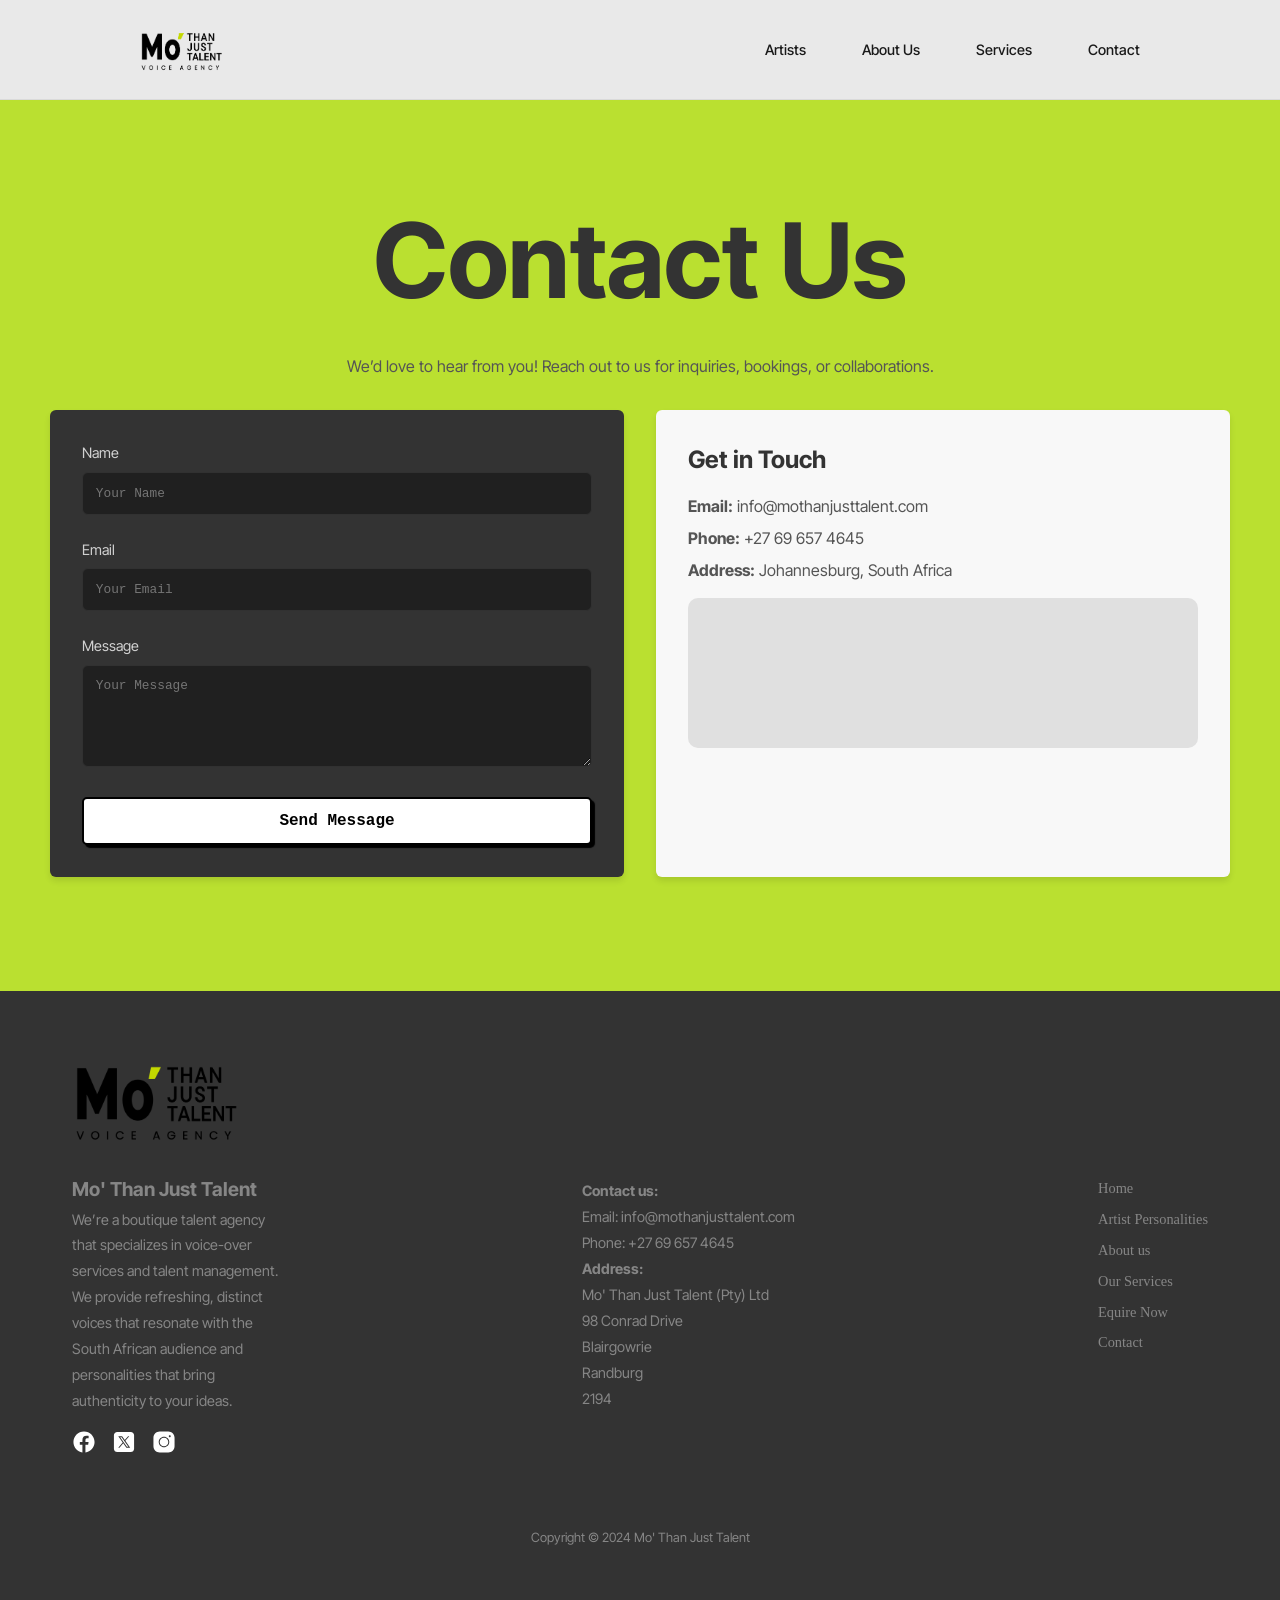
<file: contact-page.html>
<!doctype html>
<html lang="en-US">
<head>
    <meta charset="UTF-8">
    <meta name="viewport" content="width=device-width, initial-scale=1.0">
    <title>Mo' Than Just Talent</title>
    <link rel="stylesheet" href="styles.css">
    <link rel="preconnect" href="https://fonts.googleapis.com">
<link rel="preconnect" href="https://fonts.gstatic.com" crossorigin>
<link href="https://fonts.googleapis.com/css2?family=Inter+Tight:ital,wght@0,100..900;1,100..900&display=swap" rel="stylesheet">
</head>

<div class="header-section">
    <header class="header">
        <a href="../index.html">
        <div class="logo">
                <img src="assets/Mo-logo.png" alt="Mo' Than Just Talent Logo">
        </div></a>
        <nav class="nav">
            <a href="pages/artists.html">Artists</a>
            <a href="index.html#aboutus">About Us</a>
            <a href="index.html#services">Services</a>
            <a href="#contact">Contact</a>
        </nav>
    </header>

       


    
    <section id="contact" class="contact">
        <div class="contact-section">
    <h2>Contact Us</h2>
    <p>We’d love to hear from you! Reach out to us for inquiries, bookings, or collaborations.</p>
    
    <div class="contact-container">
        <!-- Contact Form -->
        <form class="contact-form">
            <div class="form-group">
                <label for="name">Name</label>
                <input type="text" id="name" name="name" placeholder="Your Name" required>
            </div>
            <div class="form-group">
                <label for="email">Email</label>
                <input type="email" id="email" name="email" placeholder="Your Email" required>
            </div>
            <div class="form-group">
                <label for="message">Message</label>
                <textarea id="message" name="message" rows="5" placeholder="Your Message" required></textarea>
            </div>
            <button type="submit" class="submit-button">Send Message</button>
        </form>


        <!-- Contact Details -->
        <div class="contact-details">
            <h3>Get in Touch</h3>
            <p><strong>Email:</strong> info@mothanjusttalent.com</p>
            <p><strong>Phone:</strong> +27 69 657 4645</p>
            <p><strong>Address:</strong> Johannesburg, South Africa</p>
            <div class="map-placeholder">     
            <iframe 
                src="https://www.google.com/maps/embed?pb=!1m18!1m12!1m3!1d229751.892570928!2d27.8755532!3d-26.1714281!2m3!1f0!2f0!3f0!3m2!1i1024!2i768!4f13.1!3m3!1m2!1s0x1e950c68f0406a51%3A0x238ac9d9b1d34041!2sJohannesburg!5e0!3m2!1sen!2sza!4v1713624961239!5m2!1sen!2sza" 
                style="border:0;" 
                object-fit="cover"
                width="100%"
                height="100%"
                loading="lazy"
                alt="Google-Maps"
                referrerpolicy="no-referrer-when-downgrade">
  </iframe>
            </div>
        </div>
    </div>
    </div>
</section>

   

    <footer class="footer">
        <div class="footer-logo">
                <img src="assets/Mo-logo.png" alt="">
            </div>
        <div class="footer-writing">
        <p class="p-title"><b>Mo' Than Just Talent</b></p>
        <p>We’re a boutique talent agency</p>
        <p>that specializes in voice-over</p>
        <p>services and talent management.</p>
        <p>We provide refreshing, distinct</p>
        <p>voices that resonate with the</p>
        <p>South African audience and</p>
        <p>personalities that bring</p>
        <p>authenticity to your ideas.</p>

        <div class="social-icons">
                <a class="first" href="#"><img src="assets/icons/facebook-icon.svg" alt="Facebook"></a>
                <a href="#"><img src="assets/icons/twitter-icon.svg" alt="Twitter"></a>
                <a href="#"><img src="assets/icons/instagram-icon.svg" alt="Instagram"></a>
            </div>
        </div>
        

        <div class="footer-contact">
        <p><b>Contact us:</b></p> 
        <p>Email: info@mothanjusttalent.com</p>
        <p>Phone: +27 69 657 4645</p>

        <p><b>Address:</b></p>
        <p>Mo' Than Just Talent (Pty) Ltd</p>
        <p>98 Conrad Drive </p>
        <p>Blairgowrie </p>
        <p>Randburg</p>
        <p>2194</p>
        </div>

    

    <div class="footer-nav">
        <div class="footer-nav-items">
            
            <p><a href="#">Home</a></p>
            <p><a href="#">Artist Personalities</a></p>
            <p><a href="#">About us</a></p>
            <p><a href="#">Our Services</a></p>
            <p><a href="#">Equire Now</a></p>
            <p><a href="#">Contact</a></p>
        </div>
    </div>

    <div class="footer-content">
            <p>Copyright © 2024 Mo' Than Just Talent</p>

           
            
        </div>

    </footer>

    <script>
        // Lazy loading functionality
        document.addEventListener('DOMContentLoaded', () => {
    const lazyImages = document.querySelectorAll('img[data-src]');
    const observer = new IntersectionObserver((entries) => {
        entries.forEach(entry => {
            if (entry.isIntersecting) {
                const img = entry.target;
                img.src = img.dataset.src;
                observer.unobserve(img);
            }
        });
    });

    lazyImages.forEach(img => {
        observer.observe(img);
    });
});
    </script>
</body>
</html>
</file>
<file: styles.css>
:root {
	--blue: #0073e6;
	--green: #00d084;
	--lime: #b1ff20;
	--lime2: #bae030;
	--lime3: #809b1f;
	--gradient: linear-gradient(to right, var(--blue), var(--green));
	--text-color: #333;
	--background-color: #e9e9e9;
	--card-shadow: 0 4px 6px rgba(0, 0, 0, 0.1);
	--card-radius: 6px;
}

* {
	margin: 0;
	padding: 0;
	box-sizing: border-box;
	scroll-behavior: smooth;
	scrollbar-width: thin;
}
.contact html,
body {
	margin: 0;
	padding: 0;
	overflow-x: hidden;
	width: 100%;
	font-family: "Inter Tight", "montserrat", Helvetica, sans-serif, Arial;
	line-height: 1.6;
	color: var(--text-color);
	background-color: var(--background-color);
	scroll-behavior: smooth;
}

/** NAVBAR */
nav {
	float: right;
	margin-right: ;
	font-family: "Inter Tight", montserrat;
}
nav a {
	margin: 0;
}

.logo img {
	width: 100px;
	float: left;
	margin-left: 100px;
}
a {
	text-decoration: none;
	color: #1a1a1a;
	padding: 0.5rem 1rem;
	border-radius: 10px;
	font-weight: 500;
	/*text-shadow: 1px 1px 2px rgba(0, 0, 0, 0.301);*/
	transition: color 0.3s, background-color 0.3s;
}
nav a:hover {
	color: #f9f9f9;
	padding: 0.5rem 1rem;
	background-color: #bae030;
	/*text-shadow: 1px 1px 2px rgba(0, 0, 0, 0.459);*/
}
.logo a:hover {
	background-color: transparent;
}
.nav a {
	margin: 0 0.5rem;
}

/** HEADER SECTION */
.header-section {
	height: 100vh;
	background-color: var(--background-color);
}
header {
	width: 100%;
	height: 100px;
	display: grid;
	grid-template-columns: 1fr 1fr;
	align-items: center;
	padding: 1rem 2rem;
	margin-bottom: 0px;
	background-color: #ffffff00;
	border-bottom: 1px solid rgb(218, 218, 218);
}

/** LANDING PAGE DISPLAY */
.display {
	width: 100vw; /* Full viewport width */
	max-width: 100vw;
	margin-left: 50%;
	margin-top: 1rem;
	transform: translateX(-50%); /* Center the div horizontally */
	display: flex;
	justify-content: center; /* Center columns inside */
	align-items: center;
	box-sizing: border-box;
	padding: 8rem 0;
}
.image-display {
	width: 490px;
	height: 253px;
	display: block;
	contain: content;
	border-radius: 10px;
	margin-left: 0px;
}
.logo-display img {
	/*position: absolute;*/
	width: 43.924vw;
	margin-left: 1.464vw;
}
.image-display img {
	/*position: absolute;*/
	width: 100%;
	height: 100%;
	object-fit: cover;

	/*
	transform: translateX(-60px);*/
}
.arrow img {
	height: 70px;
	position: absolute;
	transform: translateY(-120px);
	left: 80px;
}

/** INTRODUCTION */
.intro-wrapper {
	display: flex;
	justify-content: center;
	align-items: center;
}
.introduction .hero-header {
	color: white;
}
.introduction {
	display: flex;
	flex-direction: column;
	justify-content: center;
	align-items: center;
	text-align: center;

	background-color: #ffffff;
	border-radius: var(--card-radius);

	margin-bottom: 2rem;
	max-width: 1200px;
	margin: 50px !important;
	border: 2px solid black;
}
.introduction h1 {
	font-size: 4.5rem;
	margin-bottom: 0rem;
	padding-top: 4rem;
	color: black;
	background-color: ;
	border-radius: 4px 4px 0 0;
	width: 100%;
}
.p-intro {
	font-family: poppins;
	font-weight: ;
	font-size: 1.2rem;
	margin-top: 2rem;
	margin-bottom: 2rem;
	text-align: center;
	color: #313131;
}

.space {
	height: 8rem;
}
.photos-wrapper {
	display: flex;
	justify-content: center;
	align-items: center;
	margin: 50px;
}
.intro-photo {
	display: grid;
	grid-template-columns: repeat(2, 1fr);
	gap: 2rem;
	padding-top: 2rem;
	padding-bottom: 2rem;
	align-items: center;
	border-radius: var(--card-radius);
	max-width: 900px;
}
.intro-pic img {
	width: 100%;
	height: auto;
	border-radius: var(--card-radius);
	box-shadow: 0 2px 5px rgba(0, 0, 30, 0.801);
}
.buttons {
	display: flex;
	justify-content: center;
	align-items: center;
	padding-top: 1rem;
}
.cta-button {
	display: inline-block;
	padding: 1rem 2rem;
	margin: 0 1vw;
	background-color: var(--lime2);
	border: 2px solid black;
	box-shadow: black 3px 3px 1px;
	color: black;
	font-size: 1rem;
	font-weight: 600;
	width: 100%;
	border-radius: 5px;
	text-align: center;
	transition: background-color 0.3s ease, transform 0.3s ease;
}
.black {
	background-color: #1a1a1a;
	color: white;
}
.cta-button:hover {
	background-color: var(--green);
	transform: scale(1.01);
	color: white;
}

.about-card {
	background-color: ;
	border-radius: 0 0 4px 4px;
	width: 100%;
	padding: 2rem;
}

.p-services {
	font-family: poppins;
	font-size: 1.2rem;
	margin: 12rem;
	margin-top: 5rem;
	margin-bottom: 18rem;
	text-align: center;
	color: #222222;
}

.about-section p {
	margin: 1rem 0 10rem 0;
}

.p-services .a-services {
	font-weight: normal;
	margin: 0;
	padding: 0;
	text-decoration: none;
	color: #5e7909;
}

/** ABOUT SECTION */
.about-section {
	display: flex;
	justify-content: center;
	align-items: center;
	margin: 50px;
}
.about {
	display: flex;
	flex-direction: column;
	align-items: center;
	justify-content: center;
	text-align: center;
	padding: 4rem 2rem;
	padding-bottom: 0rem;
	max-width: 100%;
	background: transparent;
	color: #222222;
	border-radius: var(--card-radius);
	/*box-shadow: var(--card-shadow);*/
	max-width: 1000px;
}
.about h2 {
	font-size: 2.5rem;
	margin-bottom: 1.5rem;
	text-transform: uppercase;
	letter-spacing: 2px;
}
.about p {
	color: #2222;
}

.abou-intro {
	margin: 50px;
	font-size: 1.2rem;
	line-height: 1.8;
	max-width: 100%;
	color: #222222 !important;
}

/** SERVICES SECTION */
.services-section {
	display: flexbox;
	justify-content: center;
	align-items: center;
	max-width: 1200px;
	margin: 0 auto;
	padding: 0rem;
}

.services-section h1 {
	width: 100%;
	font-size: 5vw;
	margin: 0.8rem 0;
	text-align: center;
	background-color: ;
	border-radius: var(--card-radius);
	color: #333333;
}
.services-container {
	display: grid;
	grid-template-columns: repeat(auto-fit, minmax(300px, 1fr));
	gap: 0.8rem;
	margin: 0 1rem;
	max-width: 1200px;
	padding: 0rem;
}
.service-card {
	background-color: #fff;
	color: var(--text-color);
	border-radius: var(--card-radius);
	padding: 2rem;
	box-shadow: var(--card-shadow);
	transition: transform 0.5s ease, box-shadow 0.3s ease;
	text-align: center;
	h3 {
		color: #333333;
	}
}
.service-card:hover {
	cursor: text;
	background-color: white;
	color: white;
	transform: scale(1.015);
	box-shadow: 0 10px 20px rgba(0, 0, 0, 0.116);

	h3 {
		color: var(--lime2);
	}
	p {
		color: ;
	}
}
.service-card h3 {
	font-size: 1.5rem;
	margin-bottom: 1rem;
}
.service-card p {
	font-size: 1rem;
	color: rgb(100, 100, 100);
	padding: 0.5rem;
}

/** BANNER SECTION */
.banner-section {
	display: flex;
	justify-content: center;
	align-items: center;
	margin: 50px;
	margin-top: 0px;
}
.banner {
	background-color: black;
	display: flex;
	justify-content: center;
	align-items: center;
	height: 20vw;
	margin-top: 5rem !important;
	margin-bottom: 5rem !important;
	border-radius: var(--card-radius);
	background-size: cover;
	overflow-y: scroll;
	scrollbar-width: none;
	box-shadow: 0 2px 5px rgba(0, 0, 0, 0.1);
	max-width: 900px;
}
.banner img {
	width: 100%;
	border-radius: var(--card-radius);
	opacity: 40%;
}
.banner h1 {
	position: absolute;
	font-size: 2.5rem;
	margin-bottom: 1rem;
	color: #fff;
	width: 100%;
	text-align: center;
	text-shadow: 15px 15px 15px rgba(0, 0, 0, 0.7);
	animation: fadeIn 1.5s ease-in-out;
}

/** CONTACT SECTION */
.contact {
	padding-top: 2rem;
	padding-bottom: 4rem;
	background-color: var(--lime2);
	text-align: center;
}
.contact-section {
	margin: 50px;
}
.contact-section h2 {
	font-size: 6.5rem;
	margin-bottom: 1rem;
	color: var(--text-color);
}
.contact-section p {
	font-size: 1rem;
	margin-bottom: 2rem;
	color: #555;
}
.contact-container {
	display: flex;
	flex-wrap: wrap;
	justify-content: center;
	align-items: center;
	gap: 2rem;
	max-width: 1200px;
	margin: 0 auto;
}

/* Contact Form */
.contact-form {
	flex: 1 1 400px;
	background-color: #333333;
	padding: 2rem;
	border-radius: var(--card-radius);
	box-shadow: var(--card-shadow);
}
.contact-form .form-group {
	margin-bottom: 1.5rem;
	text-align: left;
}
.contact-form label {
	display: block;
	font-size: 0.9rem;
	margin-bottom: 0.5rem;
	color: #d1d1d1;
}
.contact-form input,
.contact-form textarea {
	font-family: montserrat, monospace;
	width: 100%;
	padding: 0.8rem;
	border: 1px solid #313131;
	border-radius: var(--card-radius);
	background-color: #202020;
	font-size: 0.8rem;
	color: #c7c7c7;
}
.contact-form input:focus,
.contact-form textarea:focus {
	outline: none;
	border-color: var(--blue);
	box-shadow: 0 0 5px rgba(0, 123, 255, 0.5);
}
.contact-form .submit-button {
	font-family: montserrat, monospace, Inner Tight;
	padding: 0.8rem 1.5rem;
	background-color: white;
	border: 2px solid black;
	box-shadow: black 3px 3px 1px;
	color: black;
	font-size: 1rem;
	font-weight: 550;
	width: 100%;
	border-radius: 5px;
	text-align: center;
	transition: background-color 0.3s ease, transform 0.3s ease;
}
.contact-form .submit-button:hover {
	cursor: pointer;
	background-color: var(--green);
	transform: scale(1.01);
	color: white;
}

/* Contact Details */
.contact-details {
	flex: 1 1 400px;
	min-height: 467.2px;
	max-height: 467.2px;
	background-color: #f8f8f8;
	padding: 2rem;
	border-radius: var(--card-radius);
	box-shadow: var(--card-shadow);
	text-align: left;
}
.contact-details h3 {
	font-size: 1.5rem;
	margin-bottom: 1rem;
	color: var(--text-color);
}
.contact-details p {
	font-size: 1rem;
	margin-bottom: 0.5rem;
	color: #555;
}

/* map placeholder */
.map-placeholder {
	margin-top: 1rem;
	height: 200px;
	background-color: #e0e0e0;
	display: flex;
	justify-content: center;
	align-items: center;
	border-radius: var(--card-radius);
	color: #555;
	font-size: 1rem;
}

/** FOOTER */
footer {
	height: auto;
	width: 100%;
	display: flex;
	flex-wrap: wrap;
	justify-content: space-between; /* Modified to space-between */
	align-items: center;
	padding: 4rem 2rem 3rem 2rem;
	background-color: #333;
	color: #868686;
	max-width: 100%;
	margin: 0 auto;

	flex-direction: row; /* Modified to row */
	font-size: 1.2rem;
}

.p-title {
	font-size: 1.2rem !important;
}

.footer-content {
	width: 100%;
	margin-top: 50px;
}
.footer-content p {
	font-size: 0.8rem;
	display: flex;
	justify-content: center;
	align-items: center;
	width: 100%;
	margin-bottom: 0.5rem;
}

.footer-writing {
	margin-top: 0;
	font-size: 0.9rem;
	color: #868686;
	line-height: 1.8;
	margin-left: 40px;
}
.footer-logo {
	width: 100%;
	margin: 0;
	margin-left: 25px;
	margin-bottom: 20px;
}
.footer-logo img {
	width: 200px;
}

.footer-contact {
	margin-top: -60px;
	font-size: 1rem;
	color: #868686;
	line-height: 1.8;
	margin-left: 40px;
}
.footer-contact p {
	font-size: 0.9rem;
}

.footer-cta {
	margin-top: -164px;
	font-size: 1rem;
	color: #868686;
	line-height: 1.8;

	p {
		font-size: 0.9rem;
	}
}
.footer-button {
	display: flex;
	justify-content: start;
	align-items: start;
	padding-top: 1rem;
}
.footer-cta-button {
	display: inline-block;
	margin: 0 0vw;
	background-color: #98b827;
	border: 2px solid black;
	box-shadow: black 3px 3px 1px;
	color: black;
	font-size: 0.9rem;
	font-weight: 550;
	width: 90%;
	border-radius: 5px;
	text-align: center;
	transition: background-color 0.3s ease, transform 0.3s ease;
}
.footer-cta-button:hover {
	background-color: #b4da2e;
	transform: scale(1.01);
	color: black;
}

.footer-nav-items {
	height: 100%;
	color: #868686;
	margin-left: 40px;
	margin-top: -18px;
	max-width: 271px;
	height: 287px;
}

.footer-nav {
	margin-right: 40px;
}

.footer-nav a {
	font-size: 0.9rem;
	font-family: "Inner Tight", "poppins", "montserrat";
	color: #868686; /* Inherit footer text color */
	text-decoration: none; /* Remove underline */
	line-height: 2;
	font-weight: normal;
	padding: 0;
}

.footer-nav a:hover {
	color: #fff; /* Change color on hover */
}

/** SOCIAL ICONS */
.social-icons {
	display: flex;
	justify-content: start;
	align-items: start;
	margin: 1rem 0;
}
.social-icons a {
	margin: 0 0rem; /* Add spacing between social icons */
	display: inline-block;
	transition: transform 0.3s ease;
	padding: 0;
	margin: 0 0.5rem;
}
.social-icons .first {
	margin-left: 0px;
}
.social-icons a:hover {
	transform: scale(1.2); /* Add a hover effect for social icons */
	background-color: transparent;
}
.social-icons img {
	width: 24px;
	height: 24px;
}

/** ANIMATIONS */
@keyframes spin {
	0% {
		transform: rotate(0deg);
	}
	100% {
		transform: rotate(360deg);
	}
}

@keyframes fadeIn {
	from {
		opacity: 0;
		transform: translateY(20px);
	}
	to {
		opacity: 1;
		transform: translateY(0);
	}
}

/** RESPONSIVE DESIGN */

/** 1024px */ /***/
@media screen and (max-width: 1024px) {
	.header-section {
		height: 100%;
	}
	.introduction h1 {
		font-size: 7vw;
	}
	.display {
		width: 100vw; /* Full viewport width */
		max-width: 100vw;

		display: flex;
		justify-content: center; /* Center columns inside */
		align-items: center;
	}
	.image-display {
		display: none;
	}
	.hero h1 {
		font-size: 2rem;
	}

	.hero p {
		font-size: 1rem;
	}

	.services-container {
		grid-template-columns: 1fr 1fr;
	}

	.services-container {
		margin: 1rem;
	}

	.intro-photo {
		grid-template-columns: 1fr;
	}

	.services {
		flex-direction: column;
		align-items: center;
	}
}

@media screen and (max-width: 916px) {
	.footer-cta {
		margin-top: 0;
		margin-left: 40px;
	}
	.header {
		width: 100%;
		display: grid;
		grid-template-columns: 1fr;
		justify-content: center;
		align-items: center;
	}

	.logo {
		display: none;
	}
	.logo-link {
		display: none;
	}
	.nav {
		display: flex;
		justify-content: center;
		align-items: center;
		margin: 0;
	}
}

/** 768px */
@media screen and (max-width: 768px) {
	.header {
		width: 100%;
		display: flex;
		justify-content: center;
		align-items: center;
	}

	.arrow {
		display: none;
	}

	.logo-display img {
		width: 400px;
	}
	.logo {
		display: none;
		justify-content: center;
		align-self: center;
		width: 100%;
	}
	.logo img {
		width: 60px;
		float: none;
		margin-left: 0px;
	}
	.nav {
		display: flex;
		justify-content: center;
		align-items: center;
		margin: 0;
	}
	.p-services {
		font-family: poppins;
		font-size: 1.2rem;
		margin: 3.1rem;
		margin-top: 0;
		margin-bottom: 12rem;
		text-align: center;
		color: #222222;
	}
	.services-container {
		grid-template-columns: 1fr;
	}

	.services-section h1 {
		font-size: 3rem;
	}

	.about p {
		font-family: poppins;

		font-size: 1rem;
		margin: 0.1rem;
		margin-top: 0;
		margin-bottom: 2rem;
		text-align: center;
		color: red;
	}

	.about {
		padding: 2rem 1rem;
	}

	.banner h1 {
		font-size: 1.8rem;
	}

	.contact-form {
		margin: 0;
		width: 100%;
	}
	.contact-details {
		margin: 0;
		height: 100%;
		width: 100%;
	}
	.footer {
		display: inline-block;
		height: 100%;
	}

	.footer-logo {
		margin: 0;
		margin-top: 30px;
	}
	.footer-nav {
		display: none;
	}
	.footer-contact {
		margin: 0;
	}
	.footer-writing {
		margin: 0;
	}
	.footer-cta {
		margin: 0;
		margin-top: 3rem;
	}
	.footer-cta-button {
		width: 100%;
	}
	.social-icons {
		display: block;
		width: 100%;
		margin: 50px 0;
	}
}

/** 640px */
@media screen and (max-width: 640px) {
	header {
		flex-direction: column;
		text-align: center;
	}

	.nav a {
		margin: 0.5rem 0;
	}

	.hero h1 {
		font-size: 1.5rem;
	}

	.hero p {
		font-size: 0.9rem;
	}

	.services-container {
		grid-template-columns: 1fr;
	}

	.intro-photo {
		grid-template-columns: 1fr;
	}

	.buttons .button {
		padding: 0.5rem 1rem;
	}
}

/** ARTIST PAGE + Responsive Designs */
.artists-section {
	display: flex;
	flex-direction: column;
	align-items: center;
	justify-content: center;
	text-align: center;
	padding: 2rem;
	background-color: var(--background-color);
	max-width: 900px;
	margin: 0 auto;
}

.artists-section h1 {
	font-size: 2.5rem;
	margin-bottom: 2rem;
	color: var(--text-color);
}

.artists-container {
	display: grid;
	grid-template-columns: repeat(
		auto-fit,
		minmax(220px, 1fr)
	); /* Bigger tiles */
	gap: 0.5px; /* Thin space between tiles */
	justify-content: center;
	align-items: center;
	width: 100%;
	padding: 0; /* Remove extra padding */
	margin: 0; /* Remove extra margin */
}

.artist-link {
	margin: 0px;
	gap: 0px;
	padding: 0px;
}

.artist-tile {
	position: relative;
	background-color: #fff;
	box-shadow: var(--card-shadow);
	overflow: hidden;
	text-align: center;
	transition: transform 0.3s ease, box-shadow 0.3s ease;
	display: flex;
	flex-direction: column;
	aspect-ratio: 1 / 1; /* Makes the tile a perfect square */
	height: auto; /* Remove fixed height */
	padding: 0;
	contain: content;
}

.artist-tile:hover {
	transition: 0.4s;
	img {
		transform: scale(1.05);
		transition: 0.4s;
	}
}

.artist-tile img {
	width: 100%;
	height: 100%;
	object-fit: cover;
	display: block;
}

.artist-tile h3 {
	position: absolute;
	bottom: 0;
	left: 0;
	width: 100%;
	margin: 0;
	padding: 0.7rem 0;
	background: rgba(
		0,
		0,
		0,
		0.5
	); /* semi-transparent background for readability */
	color: #fff;
	font-size: 1.2vw;
	font-weight: 500;
	text-align: center;
	white-space: nowrap;
	text-overflow: ellipsis;
	overflow: hidden;
	pointer-events: none; /* so it doesn't block image clicks */
}

/* filters */
.artists-section h1 {
	color: var(--lime2);
}
.artist-filters {
	display: flex;
	gap: 2rem;
	margin-bottom: 2rem;
	justify-content: center;
	flex-wrap: wrap;
}
.filter-group {
	display: flex;
	flex-direction: column;
	align-items: center;
	width: 100%;
}
.filter-title {
	font-weight: bold;
	margin-bottom: 0.5rem;
	font-size: 1rem;
	letter-spacing: 1px;
	text-transform: uppercase;
}
.filter-buttons {
	display: flex;
	gap: 0.5rem;
	flex-wrap: wrap;
	justify-content: center;
	align-items: center;
}
.filter-btn {
	padding: 0.4rem 1rem;
	border: 1px solid #ccc;
	border-radius: 4px;
	background: #f5f5f5;
	color: #333;
	cursor: pointer;
	font-size: 0.95rem;
	transition: background 0.2s, color 0.2s, border 0.2s;
}
.filter-btn.active,
.filter-btn:hover {
	background: var(--lime2);
	color: #222222;
}
/* filters end */

.artist-bio {
	margin: 0;
	padding: 0;
}

.artist-languages,
.artist-audio {
	text-align: center;
	padding: 0;
	margin: 0;
	width: 100%;
	background-color: #fff;
}

.artist-bio h2,
.artist-languages h2,
.artist-audio h2 {
	font-size: 2rem !important;
	margin: 0;
	color: var(--lime2);
	text-align: left;
}

.artist-bio p {
	font-size: 0.9rem;
	line-height: 1.8;
	color: #555;
	text-align: left;
}

.artist-languages ul {
	list-style: none;
	padding: 0;
}

.artist-languages li {
	font-size: 1rem;
	margin: 0.5rem 0;
	color: #333;
}

.audio-container {
	display: flex;
	flex-direction: column;
	gap: 1.5rem;
	width: 100%;
}

.audio-file {
	display: flex;
	flex-direction: row;
	align-items: center;
	justify-content: space-between; /* Space out the text and audio player */

	width: 10%;
	background-color: #f9f9f9;
	border-radius: 8px;
	box-shadow: 0 2px 4px rgba(0, 0, 0, 0.1);
}

.audio-file p {
	font-size: 0.8rem !important;
	color: var(--text-color);
	margin: 0;
	flex: 1; /* Allow the text to take up available space */
}

audio {
	width: 60%; /* Adjust the width of the audio player */
	background-color: black; /* Make the audio player transparent */
	border: none; /* Remove any borders */
	outline: none; /* Remove focus outline */
	margin: 0;
	padding: 0;
}

.artist-links {
	text-align: center;
	padding: 2rem;
	margin: 2rem auto;
	max-width: 800px;
	background-color: #fff;
	border-radius: var(--card-radius);
	box-shadow: var(--card-shadow);
}

.artist-links h2 {
	font-size: 2rem;
	margin-bottom: 1rem;
	color: var(--text-color);
}

.artist-links a {
	display: flex;
	justify-content: center;
	align-items: center;
}

.links-container {
	display: flex;
	flex-wrap: wrap;
	justify-content: center;
	gap: 1.5rem;
}

.link-item {
	display: flex;
	align-items: center;
	gap: 0.5rem;
	text-decoration: none;
	color: var(--text-color);
	font-size: 1rem;
	font-weight: 500;
	background-color: var(--background-color);
	padding: 0.5rem 1rem;
	border-radius: var(--card-radius);
	box-shadow: var(--card-shadow);
	transition: transform 0.3s ease, box-shadow 0.3s ease;
}

.link-item:hover {
	transform: translateY(-5px);
	box-shadow: 0 8px 15px rgba(0, 0, 0, 0.2);
}

.link-item img {
	width: 20px;
	height: 20px;
}

/** General ARTISTS PAGE Responsive Adjustments */
body {
	font-size: 16px; /* Ensure text is readable on small screens */
	line-height: 1.5;
	padding: 0;
	margin: 0;
}

/* Responsive Header */
header {
	flex-direction: column; /* Stack logo and nav vertically on small screens */
	text-align: center;
	padding: 1rem;
}

.nav {
	display: flex;
	flex-wrap: wrap; /* Allow nav items to wrap */
	justify-content: center;
	gap: 0.5rem;
}

.nav a {
	padding: 0.5rem 1rem;
	font-size: 0.9rem; /* Adjust font size for smaller screens */
}

/* Responsive Hero Section */
.hero {
	flex-direction: column; /* Stack content vertically */
	padding: 1rem;
	text-align: center;
}

.hero h1 {
	font-size: 1.8rem; /* Adjust font size */
}

.hero p {
	font-size: 1rem;
}
.map-placeholder {
	height: 150px; /* Reduce map height */
	width: 100%; /* Ensure map takes full width */
	border-radius: 10px;
	contain: content;
	z-index: 1;
}

/** Media Queries for Small Devices */
@media screen and (max-width: 768px) {
	/* Responsive Banner */
	.banner {
		height: auto; /* Allow the banner to adjust height dynamically */
		margin: 1rem auto;
		padding: 1rem;
		text-align: center;
	}

	.banner img {
		width: 100%;
		height: auto; /* Maintain aspect ratio */
		border-radius: var(--card-radius);
	}

	/* Responsive Services Section */
	.services-container {
		grid-template-columns: 1fr; /* Single column layout for small screens */
		gap: 1rem;
		padding: 1rem;
	}

	.service-card {
		padding: 1rem;
		font-size: 0.9rem;
	}

	/* Responsive Artists Section */
	.artists-container {
		grid-template-columns: repeat(
			auto-fit,
			minmax(120px, 1fr)
		); /* Adjust grid for smaller tiles */
		gap: 0.5px;
		padding: 0rem;
	}

	.artist-tile img {
		width: 100%;
		height: 100%;
		object-fit: cover;
		display: block;
	}

	.artist-tile h3 {
		font-size: 1.5vw;
	}

	.hero-section h1 {
		font-size: 4vw; /* Adjust font size */
	}

	.hero-section p {
		font-size: 2.5vw; /* Adjust font size */
	}

	.abou-intro {
		font-size: 2.5vw; /* Adjust font size */
	}

	/* Contact Section for Tablets and Medium Devices */
	.contact-container {
		flex-direction: column; /* Stack form and details vertically */
		gap: 1rem;
	}

	.contact-form,
	.contact-details {
		flex: 1 1 100%; /* Make form and details take full width */
		padding: 1.5rem; /* Reduce padding for smaller screens */
	}

	.map-placeholder {
		height: 150px; /* Reduce map height */
		width: 100%; /* Ensure map takes full width */
		border-radius: 10px;
		contain: content;
		z-index: 1;
	}
	iframe {
		position: relative;
	}

	/* Responsive Footer */
	footer {
		flex-direction: column; /* Stack footer items vertically */
		text-align: center;
		padding: 1rem;
		gap: 1rem;
	}

	footer a {
		font-size: 0.9rem;
	}

	/* Responsive Audio Section */
	.audio-container {
		gap: 1rem;
		padding: 1rem;
	}

	.audio-file h3 {
		font-size: 0.9rem;
	}

	/* Responsive Links Section */
	.links-container {
		flex-direction: column; /* Stack links vertically */
		gap: 1rem;
	}
}

/** 480px */
@media screen and (max-width: 480px) {
	body {
		font-size: 14px; /* Further reduce font size for very small screens */
	}

	.nav a {
		font-size: 0.7rem;
		padding: 0.3rem 0.5rem;
	}

	.banner h1 {
		font-size: 1.2rem;
	}

	.services-container {
		grid-template-columns: 1fr;
		gap: 10px;
	}

	.artist-tile img {
		width: 100%;
		height: 100%;
		object-fit: cover;
		display: block;
	}

	/* Contact Section for Smartphones and Small Devices */
	.contact-section h2 {
		font-size: 2rem; /* Reduce heading size */
	}

	.contact-section p {
		font-size: 0.9rem; /* Reduce paragraph font size */
	}

	.contact-form,
	.contact-details {
		padding: 1rem; /* Further reduce padding */
	}

	.contact-form input,
	.contact-form textarea {
		font-size: 0.9rem; /* Adjust input font size */
		padding: 0.6rem; /* Reduce input padding */
	}

	.contact-form .submit-button {
		font-size: 0.9rem; /* Adjust button font size */
		padding: 0.6rem 1rem; /* Reduce button padding */
	}

	.map-placeholder {
		height: 120px; /* Further reduce map height */
		font-size: 0.9rem; /* Adjust placeholder text size */
	}

	footer {
		gap: 0.5rem;
	}
}

/* Two-column layout for the artist page */
.artist-page-body {
	background-color: white;
}
.artist-page {
	background-color: white;
	display: flex;
	justify-content: center; /* Centers content horizontally */
	align-items: center; /* Centers content vertically */
	min-height: 100vh; /* Ensures the page takes up the full viewport height */
	padding: 2rem;
	box-sizing: border-box; /* Includes padding in the element's total width/height */
}

.artist-container {
	display: grid;
	grid-template-columns: 1fr 1fr; /* Two equal columns */
	gap: 2rem;
	max-width: 1200px;
	width: 100%;
}

.artist-images {
	display: flex;
	flex-direction: column;
	gap: 1.5rem;
	align-items: center; /* Centers images horizontally */
}

.large-image img {
	width: 100%;
	max-width: 500px; /* Optional: Limit the size of the large image */
}

.thumbnails {
	display: grid;
	grid-template-columns: repeat(3, 1fr); /* 3 thumbnails per row */
	gap: 0.5rem; /* Space between thumbnails */
	justify-content: center; /* Center the grid */
	width: 100%; /* Match the width of the large image container */
	max-width: 500px; /* Ensure it doesn't exceed the large image's max width */
}

.thumbnails img {
	width: 100%; /* Make the thumbnails fill their grid cell */
	aspect-ratio: 1 / 1; /* Ensures the thumbnails are perfect squares */
	object-fit: cover; /* Ensure the image fills the thumbnail */
	object-position: top; /* Align the image to the top */
	box-shadow: 0 2px 4px rgba(0, 0, 0, 0.1);
	cursor: pointer;
	transition: transform 0.3s ease, box-shadow 0.3s ease;
}

/* Pop-up container */
.popup {
	display: none; /* Hidden by default */
	position: fixed;
	top: 0;
	left: 0;
	width: 100%;
	height: 100%;
	background-color: rgba(0, 0, 0, 0.8); /* Semi-transparent background */
	justify-content: center;
	align-items: center;
	z-index: 1000;
}

.popup-img {
	max-width: 90%;
	max-height: 90%;
	box-shadow: 0 4px 6px rgba(0, 0, 0, 0.2);
}

.close-btn {
	position: absolute;
	top: 20px;
	right: 20px;
	font-size: 2rem;
	color: white;
	cursor: pointer;
	background: none;
	border: none;
	outline: none;
}

/* Right column: Content */
.artist-content {
	display: flex;
	flex-direction: column;
	gap: 2rem;
}

.artist-bio,
.artist-languages,
.artist-audio,
.artist-links {
	margin-bottom: 2rem;
}

.artist-bio h2,
.artist-languages h2,
.artist-audio h2,
.artist-links h2 {
	font-size: 1.8rem;
	margin-bottom: 1rem;
}

.artist-languages ul {
	list-style: disc;
	padding-left: 1.5rem;
}

.audio-container {
	display: flex;
	flex-direction: column;
	gap: 1.5rem;
}

.audio-file {
	display: flex;
	flex-direction: row;
	align-items: center;
	justify-content: space-between; /* Space out the text and audio player */
	gap: 1rem;
	width: 100%;
	padding: 0rem;
	background-color: #e9e8e8;
	border-radius: 4px;
	box-shadow: 0 2px 4px rgba(0, 0, 0, 0.1);
}

.audio-file p {
	font-size: 0.9rem;
	color: var(--text-color);
	margin: 0;
	flex: 1; /* Allow the text to take up available space */
}

audio {
	width: 60%; /* Adjust the width of the audio player */
	background-color: transparent; /* Make the audio player transparent */
	border: none; /* Remove any borders */
	outline: none; /* Remove focus outline */
	margin: 0;
	padding: 0;
}

audio::-webkit-media-controls-panel {
	background-color: #e9e8e8; /* Make the controls panel transparent */
	border: none;
}

audio::-webkit-media-controls-timeline {
	background-color: transparent; /* Make the timeline transparent */
}

audio::-webkit-media-controls-current-time-display,
audio::-webkit-media-controls-time-remaining-display {
	color: #333; /* Set the text color for time display */
	font-size: 0.9rem;
}

audio::-webkit-media-controls-play-button,
audio::-webkit-media-controls-pause-button {
	filter: invert(0) brightness(0); /* Invert colors for better visibility */
}

/* Responsive adjustments for artist page */
@media screen and (max-width: 768px) {
	.artist-page {
		flex-direction: column; /* Stack columns on top of each other */
		padding: 1rem;
	}

	.artist-container {
		grid-template-columns: 1fr; /* Single column layout */
	}

	.large-image img {
		max-width: 100%; /* Ensure image fits within the container */
		height: auto; /* Maintain aspect ratio */
	}

	.thumbnails {
		justify-content: center; /* Center thumbnails */
	}

	.thumbnails img {
		width: 60px; /* Smaller thumbnail size */
	}

	.artist-bio,
	.artist-languages,
	.artist-audio,
	.artist-links {
		padding: 1rem;
	}

	.audio-container {
		gap: 1rem;
	}

	.links-container {
		flex-direction: column; /* Stack links vertically */
		gap: 0.5rem;
	}
}

/* Adjustments for very small screens */
@media screen and (max-width: 480px) {
	.artist-page {
		padding: 0.5rem;
	}

	.artist-container {
		gap: 1rem;
	}

	.large-image img {
		max-width: 100%;
		height: auto;
	}

	.thumbnails img {
		width: 50px;
	}

	.artist-bio,
	.artist-languages,
	.artist-audio,
	.artist-links {
		padding: 0.5rem;
		font-size: 0.9rem;
	}

	.audio-file h3 {
		font-size: 1rem;
	}
}
</file>
